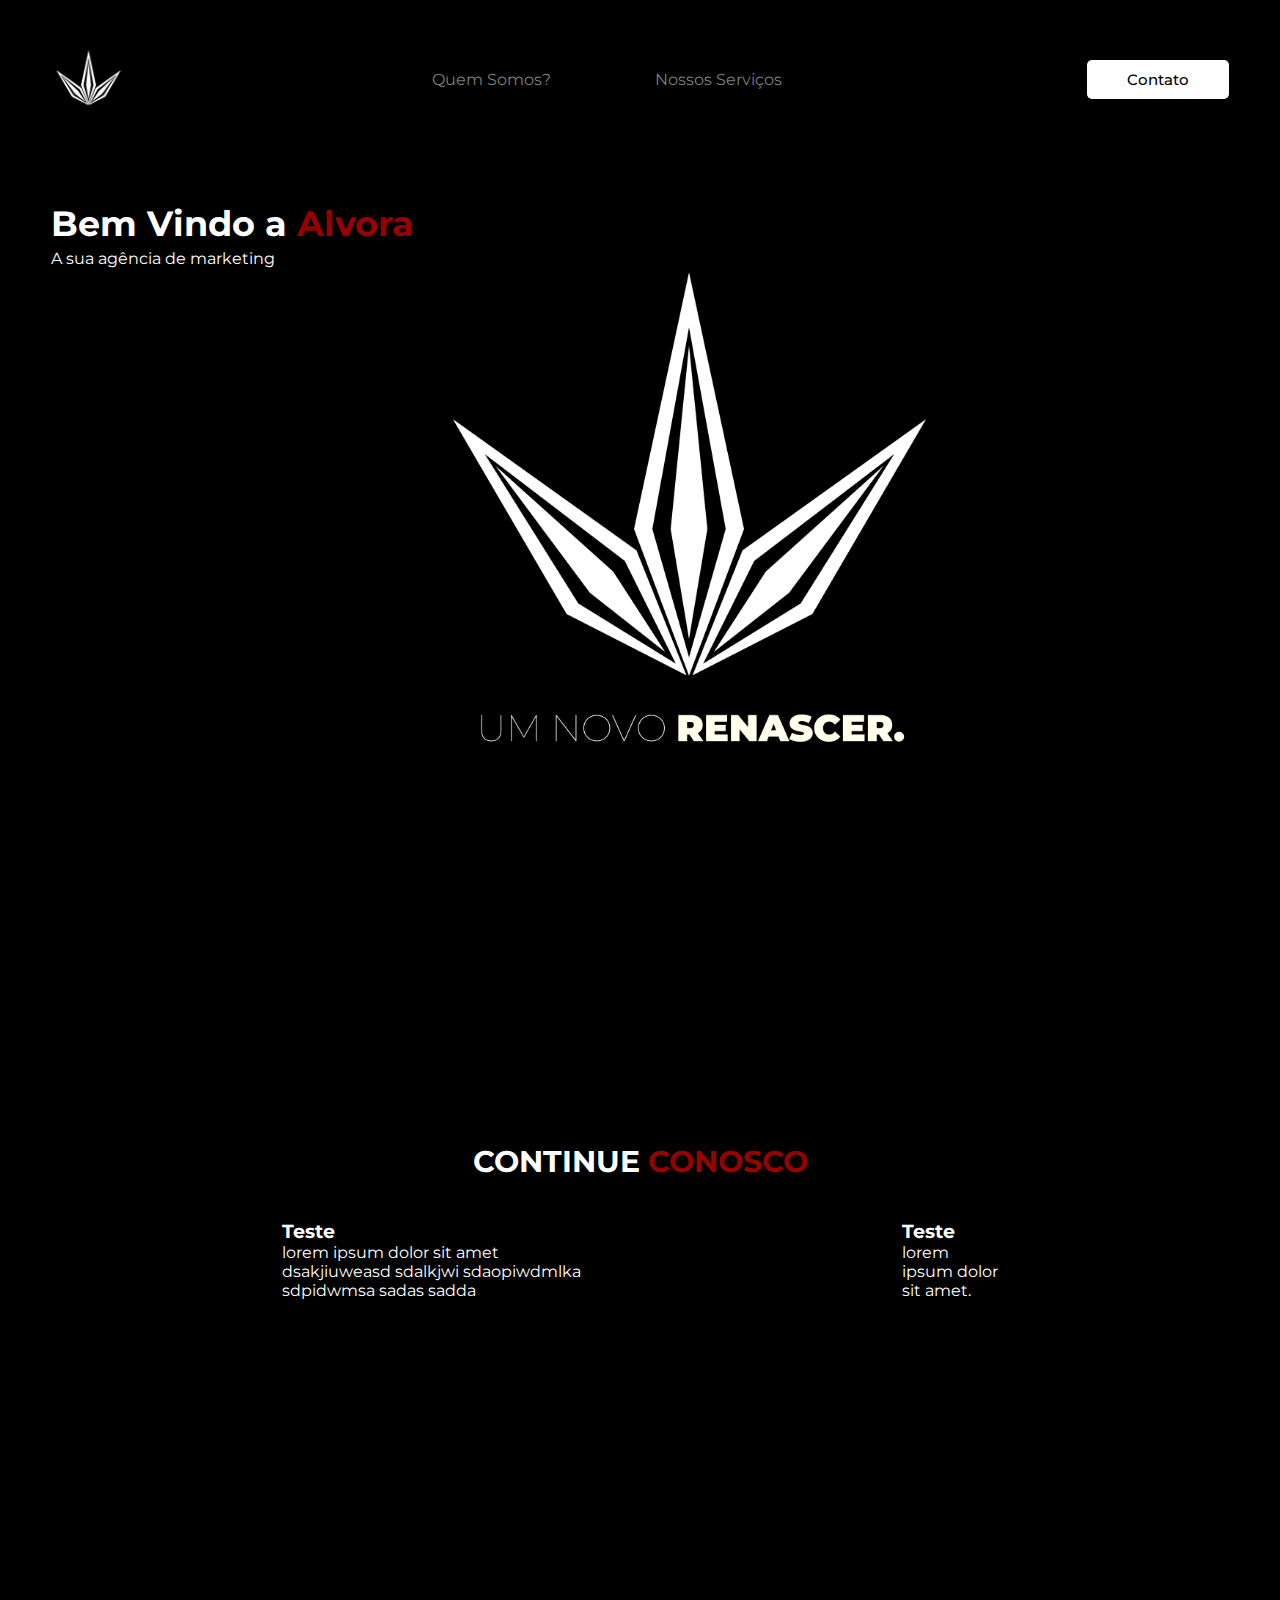
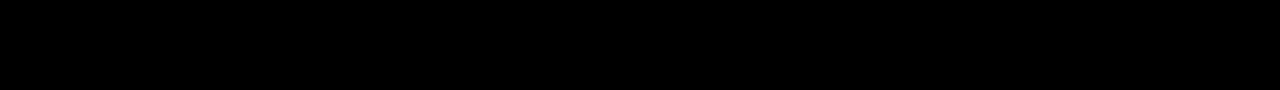
<file: index.html>
<!DOCTYPE html>
<html lang="pt-br">
<head>
    <meta charset="UTF-8">
    <meta name="viewport" content="width=device-width, initial-scale=1.0">
    <!--google fonts-->
    <link rel="preconnect" href="https://fonts.googleapis.com">
    <link rel="preconnect" href="https://fonts.gstatic.com" crossorigin>
    <link href="https://fonts.googleapis.com/css2?family=Montserrat:ital,wght@0,100..900;1,100..900&display=swap" rel="stylesheet">
    <!--google fonts-->
    <title>Agência Alvora</title>
    <link rel="stylesheet" href="style.css">
</head>
<body>
    
    <header>
        <div class="interface">
            <div class="logo">
                <a href="#">
                    <img src="images/logotipo1.png" alt="Logo Agência Alvora" height="75px" width="75px">
                </a>
            </div><!--logo-->

            <nav class="desktop-menu">
                <ul>
                    <li><a href="page-quem-somos.html">Quem Somos?</a></li>
                    <li><a href="page-nossos-serviços.html">Nossos Serviços</a></li>
                </ul>
            </nav>

            <div class="contato">
                <a href="#">
                    <button>Contato</button>
                </a>
            </div><!--contato-->
        
        </div><!--interface-->
    </header>

    <main>
        <section class="top">
            <div class="interface">
                <div class="flex">
                    <div class="txt-top">
                        <h1>Bem Vindo a <span>Alvora</span></h1>
                        <p>A sua agência de marketing</p>
                    </div><!--txt-top-->

                    <div class="img-top">
                        <img src="images/imagem1.png" alt="" width="550x" height="550px">
                    </div><!--img-top-->
                </div><!--flex-->
            </div><!--interface-->
        </section><!--top-->

        <section class="continue-conosco">
            <div class="interface">
                <h2 class="title">CONTINUE <span>CONOSCO</span></h2>
                <div class="flex">
                    <div class="site-information">
                        <h3>Teste</h3>
                        <p>lorem ipsum dolor sit amet dsakjiuweasd
                            sdalkjwi sdaopiwdmlka sdpidwmsa sadas sadda
                        </p>
                    </div><!--site-information-->

                    <div class="site-information">
                        <h3>Teste</h3>
                        <p>lorem ipsum dolor sit amet.</p>
                    </div><!--site-information-->
                    
                </div><!--flex-->
            </div><!--interface-->
        </section><!--continue-conosco-->
    </main>

</body>
</html>
</file>
<file: style.css>
/* general */
*{

    margin: 0;
    padding: 0;
    box-sizing: border-box;
    font-family: "Montserrat", sans-serif;
    

}


body{
    background-color: #000000;
    height: 100vh;
}

.interface{
    max-width: 1280px;
    margin: 0 auto;
}

.flex{
    display: flex;
    
}

.contato button{
    padding: 10px 40px;
    font-size: 15px;
    font-weight: 500;
    background-color: #ffffff;
    border: 0;
    border-radius: 5px;
    cursor: pointer;
}

h2.title{
    color: #ffffff;
    font-size: 30px;
    text-align: center;
}

h2.title span{
    color: #960200;
}

/* header style */

header{
    padding: 40px 4%;
}

header > .interface{
    display: flex;
    align-items: center;
    justify-content: space-between;
}

header a{
    color: #7e7e7e;
    text-decoration: none;
    display: inline-block;
    transition: 0.25s;
    

}

header a:hover{
    color: #ffffff;
    transform: scale(1.05);
}

header nav ul{
    list-style-type: none;
}

header nav ul li{
    display: inline-block;
    padding: 0 50px;
}


header .contato button:hover{
    box-shadow: 0px 0px 0px #960200;
}

/* top style */
section.top{
    padding: 40px 4%;
}

section .top .flex{
    align-items: center;
    justify-content: center;
    gap: 75px;
}

.top h1{
    color: #ffffff;
    font-size: 35px;
    line-height: 50px;
}

.top h1 span{
    color: #960200;
}

.top p{
    color: #ffffff;
    margin: 0px 0px;
}

/* site information */

section.continue-conosco{
    padding: 350px 10%;
}

.interface .site-information{
    color: #ffffff;
    padding: 40px 15%;
}
</file>
